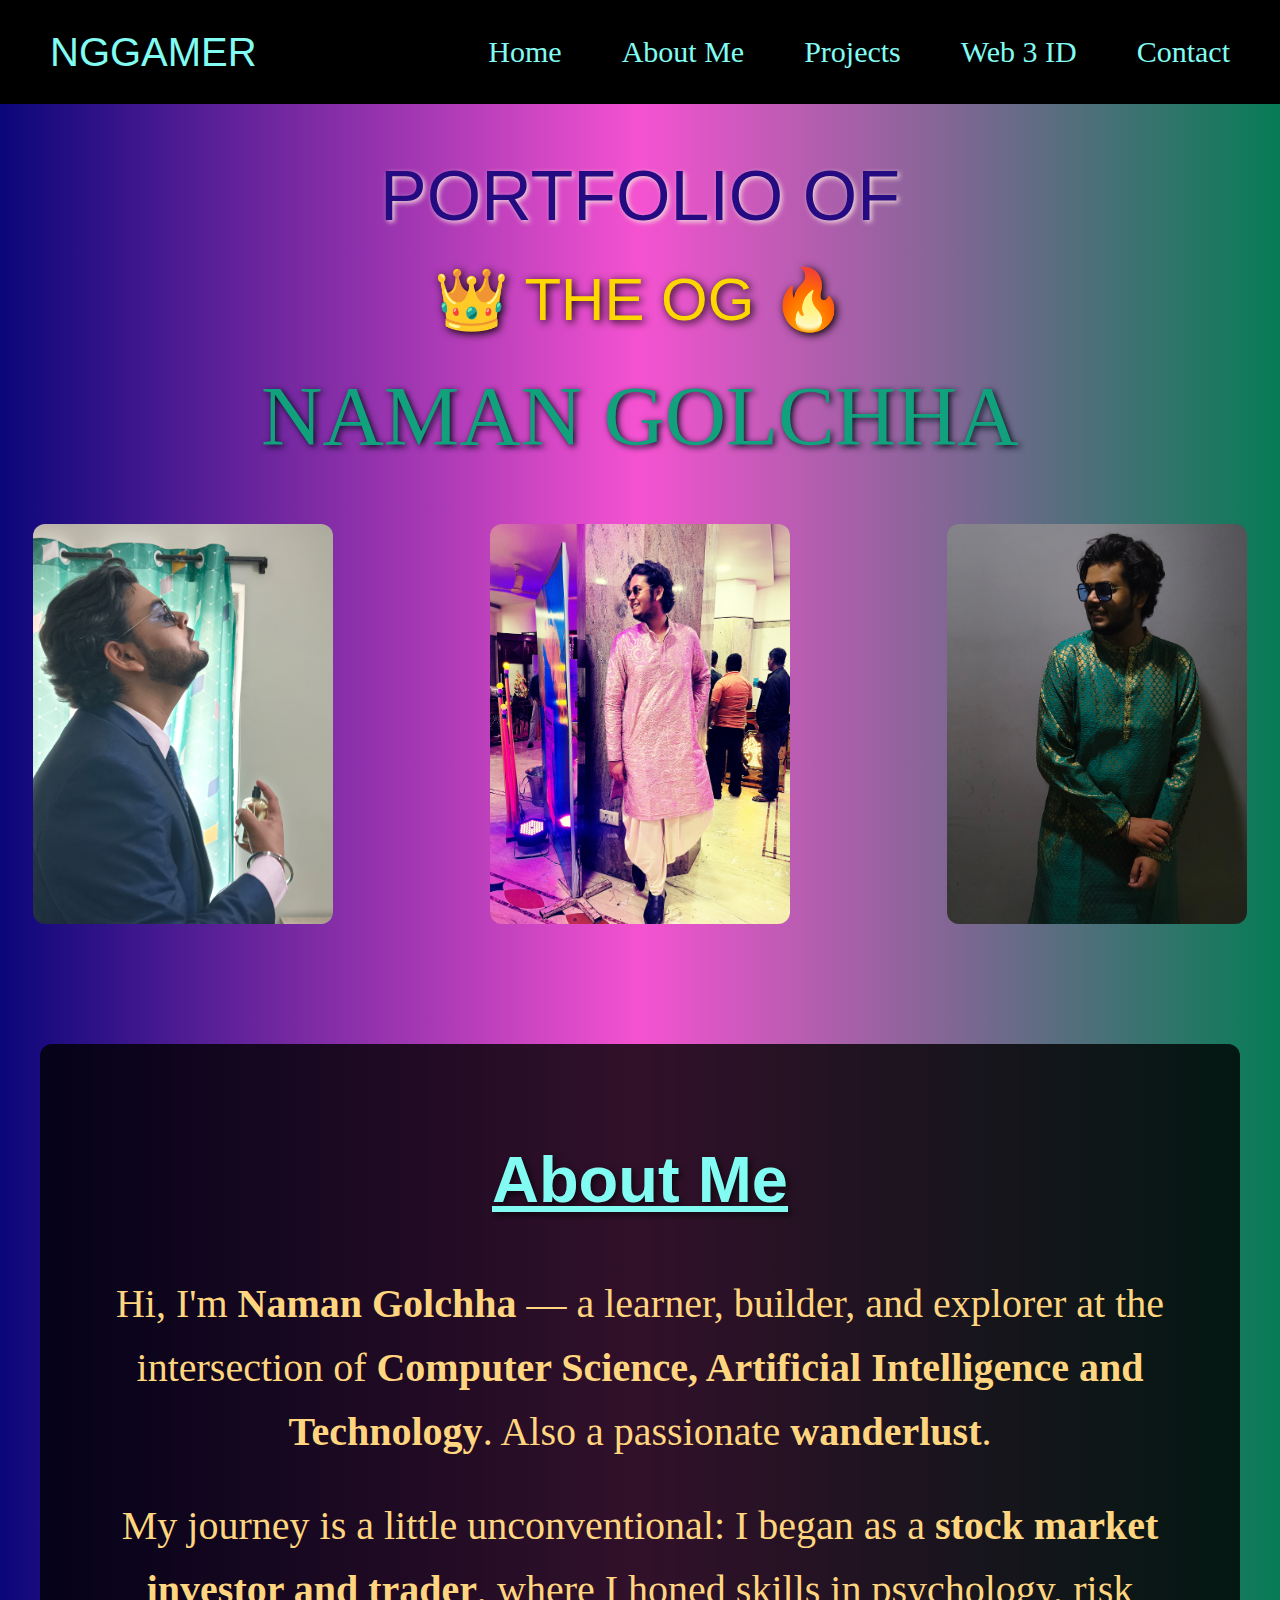
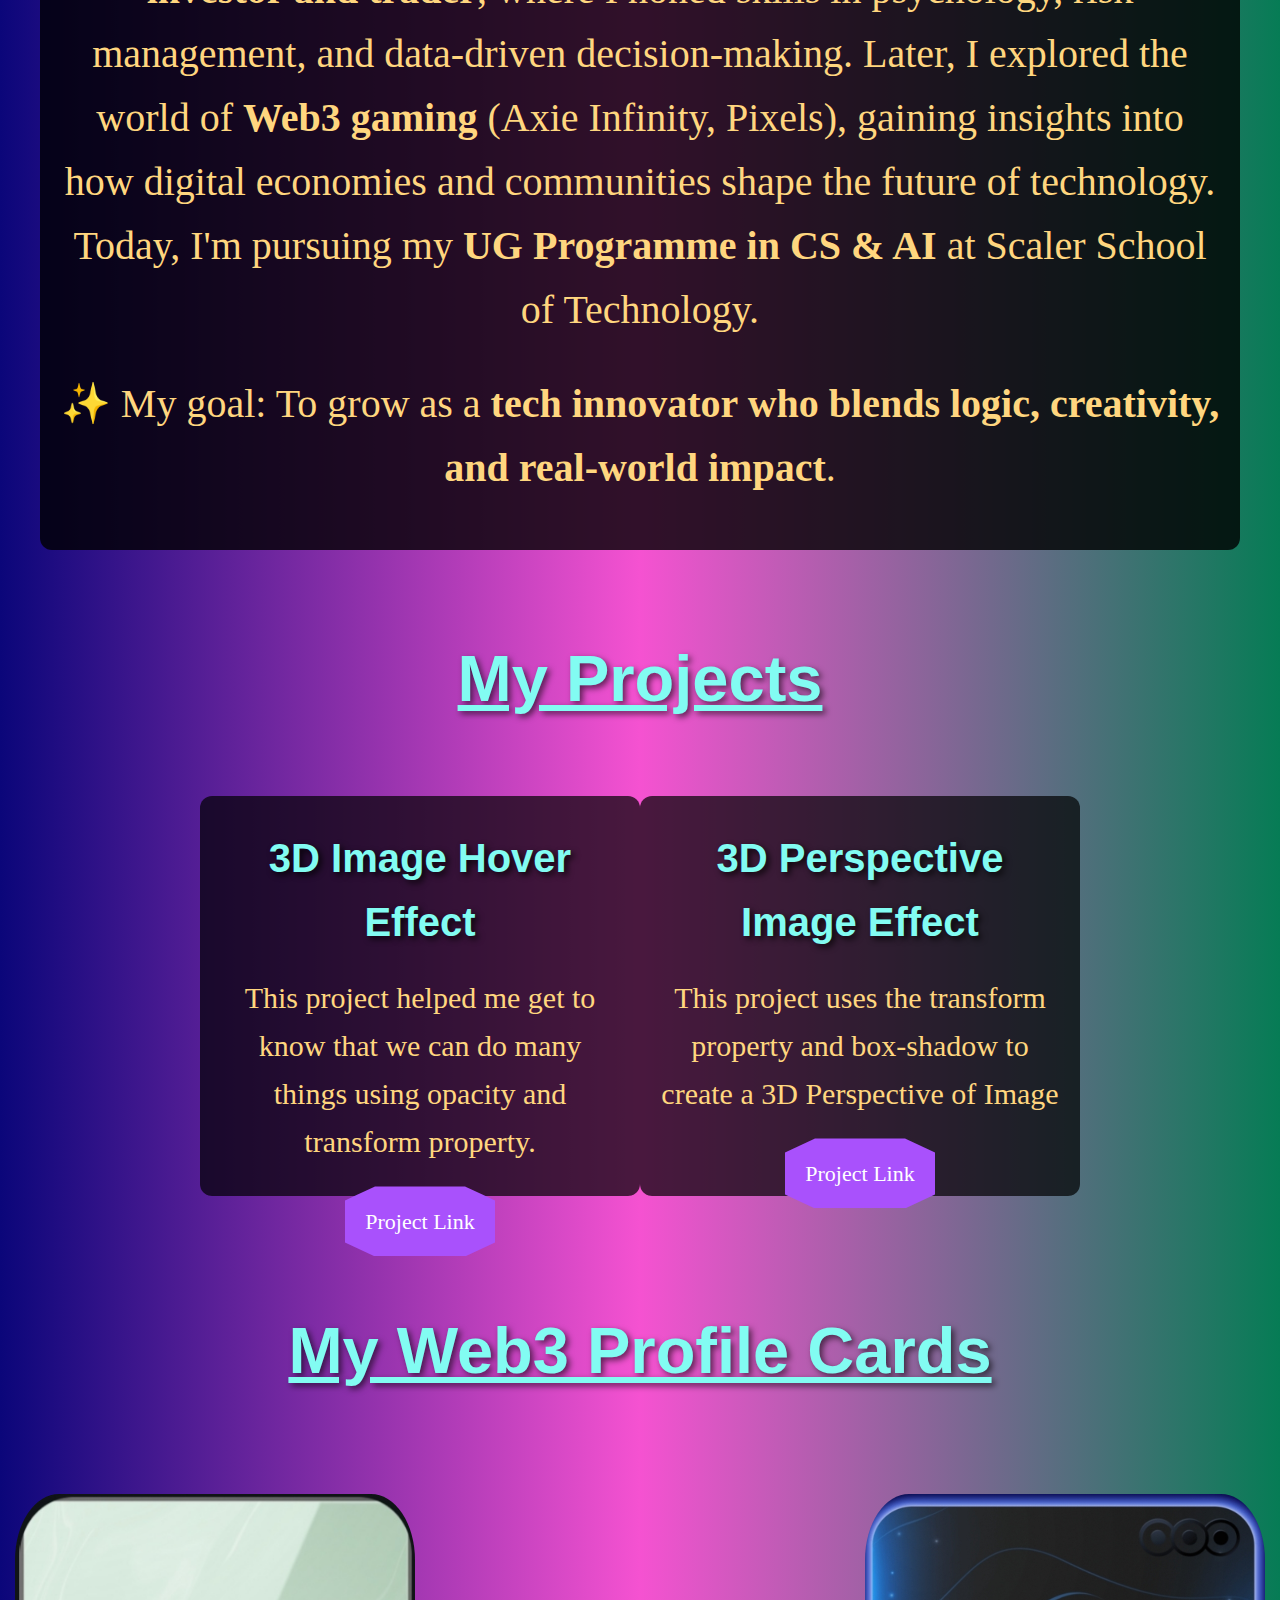
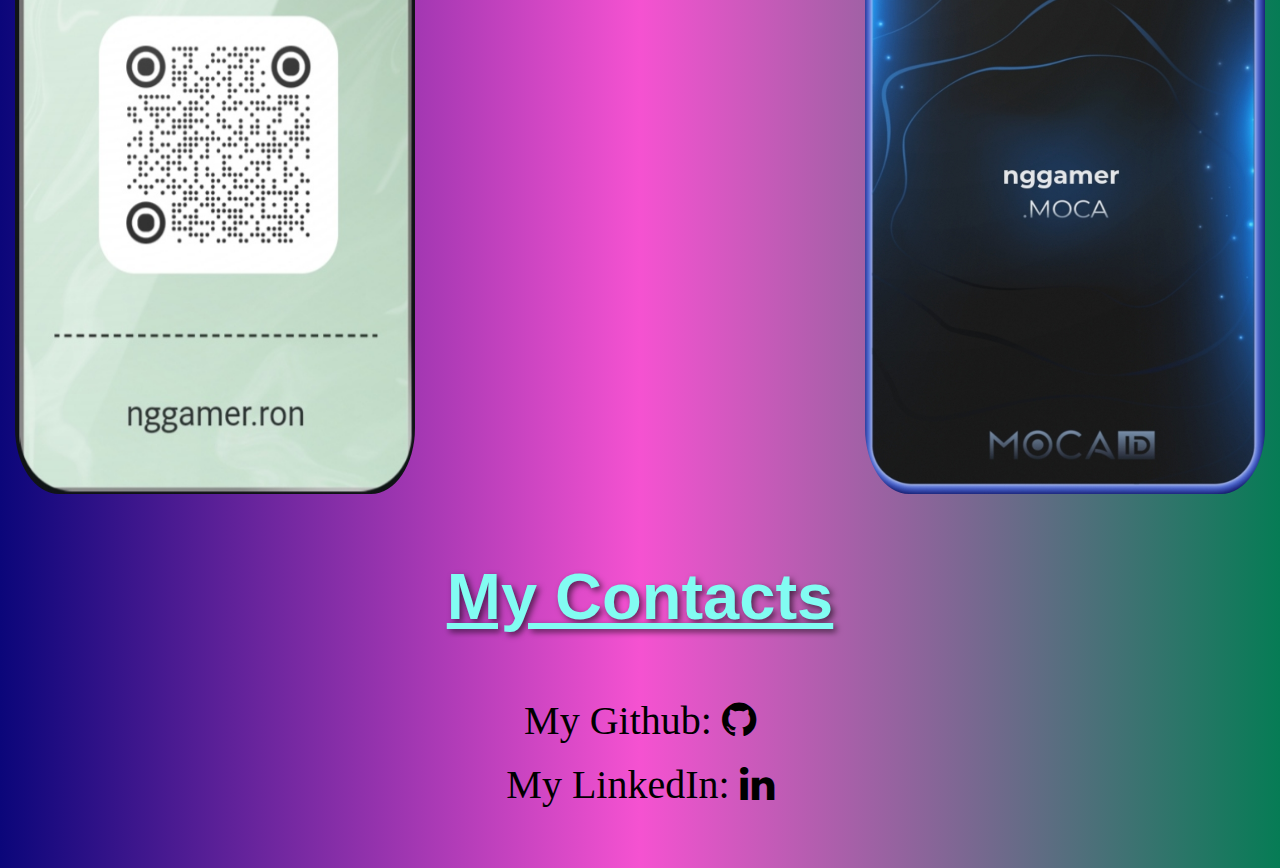
<file: index.html>
<!DOCTYPE html>
<html lang="en">
<head>
    <meta charset="UTF-8">
    <meta name="viewport" content="width=device-width, initial-scale=1.0">
    <title>NG's Portfolio</title>
    <link rel="stylesheet" href="https://cdnjs.cloudflare.com/ajax/libs/font-awesome/4.7.0/css/font-awesome.min.css">
    <link rel="stylesheet" href="style.css">
</head>
<body>
    <header>
        <nav class="navbar">
            <div class="logo">NGGAMER</div>
            <input type="checkbox" id="menu-toggle">
            <label for="menu-toggle" class="hamburger">&#9776</label>
                <ul class="navlinks">
                    <li><a href="#intro" id="text">Home</a></li>
                    <li><a href="#about" id="text">About Me</a></li>
                    <li><a href="#projects" id="text">Projects</a></li>
                    <li><a href="#web3card" id="text">Web 3 ID</a></li>
                    <li><a href="#contact" id="text">Contact</a></li>
                </ul>
        </nav>
    </header>
    <section id="intro">
        <div class="intro">
            <p id="intro1">PORTFOLIO OF</p>
            <p id="intro2">👑 THE OG 🔥</p>
            <p id="intro3">NAMAN GOLCHHA</p>
        </div>
        <div class="images">
            <img src="ProfilePicture1.jpg" alt="Profile Picture 1" class="pic">
            <img src="ProfilePicture2.jpg" alt="Profile Picture 2" class="pic">
            <img src="ProfilePicture3.jpg" alt="Profile Picture 3" class="pic">
        </div>
    </section>
    <section id="about">
        <br>
        <h2 class="heading">About Me</h2>
        <p class="about1">
            Hi, I'm <strong>Naman Golchha</strong> — a learner, builder, and explorer at the intersection of 
            <strong>Computer Science, Artificial Intelligence and Technology</strong>. Also a passionate <strong>wanderlust</strong>.
        </p>
        <p class="about2">
            My journey is a little unconventional:  
            I began as a <strong>stock market investor and trader</strong>, where I honed skills in 
            psychology, risk management, and data-driven decision-making.  
            Later, I explored the world of <strong>Web3 gaming</strong> (Axie Infinity, Pixels), 
            gaining insights into how digital economies and communities shape the future of technology.  
            Today, I'm pursuing my <strong>UG Programme in CS & AI</strong> at Scaler School of Technology.
        </p>
        <p class="about3">
            ✨ My goal: To grow as a <strong>tech innovator who blends logic, creativity, and real-world impact</strong>.
        </p>
    </section>

    <section id="projects">
        <br>
        <br>
        <br>    
        <h2 class="heading">My Projects</h2>
        <br>
        <div class="container">
            <div class="box">
                <h3>3D Image Hover Effect</h3>
                <p>This project helped me get to know that we can do many things using opacity and transform property.</p>
                <div class="b">
                    <a href="3DimageHover.html">Project Link</a>
                </div>
            </div>
            <div class="box">
                <h3>3D Perspective Image Effect</h3>
                <p>This project uses the transform property and box-shadow to create a 3D Perspective of Image</p>
                <div class="b">
                    <a href="3DperspectiveImage.html">Project Link</a>
                </div>
            </div>
        </div>
        <br>
    </section>
    <section id="web3card">
        <br>
        <br>   
        <br> 
        <h2 class="heading">My Web3 Profile Cards</h2>
        <br>
        <br>
        <div class="card">
            <img src="RoninID.jpg" alt="Ronin Gamer ID">
            <img src="MocaID.jpg" alt="Moca Gamer ID">
        </div>
        <br>
        <br>
    </section>
    <section id="contact">    
        <h2 class="heading">My Contacts</h2>
        <p>My Github: <a href="https://github.com/namangolchha20" id="icon"><i class="fa fa-github"></i></a></p>
        <P>My LinkedIn: <a href="https://www.linkedin.com/in/naman-golchha-3795b9376/" id="icon"><i class="fa fa-linkedin"></i></a></P>
        <br>
        <br>
    </section>
</body>
</html>
</file>
<file: style.css>
* {
    margin: 0;
    padding: 0;
    box-sizing: border-box;
}
html {
    scroll-behavior: smooth;
}
body {
    background: linear-gradient(90deg, rgb(11, 6, 122) 0%, rgb(245, 82, 209) 50%, rgb(6, 124, 85) 100%);
    line-height: 1.6;
}
header {
    position: fixed;
    top: 0;
    width: 100%;
    background: rgba(0, 0, 0, 1);
    z-index: 1000;
}
.navbar {
    display: flex;
    justify-content: space-between;
    align-items: center;
    padding: 20px 50px;
}
#menu-toggle {
    display: none;
    visibility: hidden;
    position: absolute;
    left: -9999px;
}
.logo {
    font-family: 'Bebas Neue', sans-serif;
    font-size: 40px;
    color: rgb(130, 252, 242);
    animation-name: change;
    animation-iteration-count: infinite;
    animation-duration: 10s;
    animation-timing-function: ease;
}
.navlinks {
    list-style: none;
    display: flex;
    gap: 60px;
}
#text {
    text-decoration: none;
    font-size: 30px;
    color: rgb(130, 252, 242);
    font-weight: 500;
    transition: color 0.3s;
}
#text:hover {
    color: gold;
}
.intro {
    text-align: center;
    padding-top: 140px;
}
#intro1 {
    font-size: 70px;
    color: rgb(36, 11, 129);
    text-shadow: 2px 2px 5px rgb(243, 217, 217);
    font-family: Arial, Helvetica, sans-serif;
}
#intro2 {
    font-size: 60px;
    color: gold;
    text-shadow: 2px 2px 8px #000;
    font-family: Arial, Helvetica, sans-serif;
}
#intro3 {
    font-size: 85px;
    color: rgb(17, 161, 125);
    text-shadow: 2px 2px 6px #030c18;
    font-family: Lucida Calligraphy;
}
.images {
    display: flex;
    justify-content: space-around;
    gap: 90px;
    margin: 40px 0;
    flex-wrap: wrap;
}
.pic {
    height: 400px;
    width: 300px;
    border-radius: 12px;
    transition: transform 0.5s ease, box-shadow 0.5s ease;
}
.pic:hover {
    transform: scale(1.6);
    box-shadow: 0 10px 30px rgba(0, 0, 0, 0.5);
}
.heading {
    margin: 0px 0 40px;
    font-size: 65px;
    text-align: center;
    font-family: 'Bebas Neue', sans-serif;
    color: rgb(130, 252, 242);
    text-shadow: 3px 3px 6px rgba(0,0,0,0.6);
    transition: color 0.3s;
    text-decoration: underline;
}
.heading:hover {
    color: pink;
}
#about {
    max-width: 1200px;
    margin: auto;
    margin-top: 120px;
    padding: 20px;
    font-size: 40px;
    text-align: center;
    background: rgba(0, 0, 0, 0.8);
    border-radius: 12px;
    color: #ffd67f;
}
#about p {
    margin-bottom: 30px;
}
#contact p {
    text-align: center;
    font-size: 40px;
}
#icon {
    color: black;
}
.container {
    display: flex;
    align-items: center;
    justify-content: space-around;
    margin: 0px 200px;
}
.box {
    width: 600px;
    height: 400px;
    background: rgba(0, 0, 0, 0.7);
    border-radius: 12px;
    color: #ffd67f;
    padding: 20px;
    text-align: center;
}
h3 {
    margin: 10px 0 20px;
    font-size: 40px;
    text-align: center;
    font-family: 'Bebas Neue', sans-serif;
    color: rgb(130, 252, 242);
    text-shadow: 3px 3px 6px rgba(0,0,0,0.8);
    transition: color 0.3s;
}
h3:hover {
    color: antiquewhite;
}
.box p {
    font-size: 30px;
    margin-bottom: 20px;
    text-align: none;
}
.b {
    background-color: rgb(169, 81, 252);
    height: 70px;
    width: 150px;
    margin: auto;
    align-content: center;
    clip-path: polygon(20% 0%, 80% 0%, 100% 20%, 100% 80%, 80% 100%, 20% 100%, 0% 80%, 0% 20%);
}
.box a {
    text-decoration: none;
    color: rgb(255, 255, 255);
    font-size: 22px;
}
.card {
    display: flex;
    justify-content: center;
    align-items: center;
    gap: 450px;
}
.card img {
    border-radius: 11%;
    width: 400px;
    height: 600px;
    border: 2px 2px 5px #000;
}
@keyframes change {
    0%{color: rgb(130, 252, 242)}
    20%{color: rgb(8, 8, 218)}
    40%{color: rgb(182, 11, 182)}
    60%{color: rgb(235, 23, 111)}
    80%{color: gold}
    90%{color: lawngreen;}
    100%{color: rgb(130, 252, 242)}
}
@media (max-width: 768px) {
    .navbar {
        justify-content: space-between;
        align-items: center;
        padding: 15px 20px;
        position: relative;
    }
    .navlinks {
        display: flex;
        flex-direction: column;
        align-items: center;
        justify-content: center;
        position: fixed;
        top: 10%;
        right: -100%;
        width: 30%;
        height: 40%;
        background: rgba(0, 0, 0, 0.95);
        border-radius: 12px 0 0 12px;
        gap: 15px;
        transition: right 0.4s ease;
        z-index: 99;
    }
    #menu-toggle:checked ~ .navlinks {
        right: 0;
    }
    .hamburger {
        display: block;
        font-size: 32px;
        color: rgb(130, 252, 242);
        cursor: pointer;
        user-select: none;
        z-index: 100;
    }
    #menu-toggle {
        display: none;
    }
    .logo {
        font-size: 30px;
    }
    #text {
        font-size: 22px;
    }
    #intro1 {
        font-size: 40px;
    }
    #intro2 {
        font-size: 35px;
    }
    #intro3 {
        font-size: 45px;
    }
    .images {
        flex-direction: column;
        align-items: center;
        gap: 25px;
    }
    .pic {
        height: 250px;
        width: 200px;
    }
    #about {
        font-size: 24px;
        margin-top: 80px;
        padding: 20px;
    }
    .heading {
        font-size: 45px;
    }
    .container {
        flex-direction: column;
        margin: 0 20px;
        gap: 30px;
    }
    .box {
        width: 100%;
        height: auto;
        padding: 15px;
    }
    h3 {
        font-size: 30px;
    }
    .box p {
        font-size: 22px;
    }
    .b {
        width: 120px;
        height: 50px;
    }
    .b a {
        font-size: 14px;
    }
    .card {
        flex-direction: column;
        gap: 30px;
    }
    .card img {
        width: 250px;
        height: 350px;
    }
    #contact p {
        font-size: 24px;
    }
}
</file>
